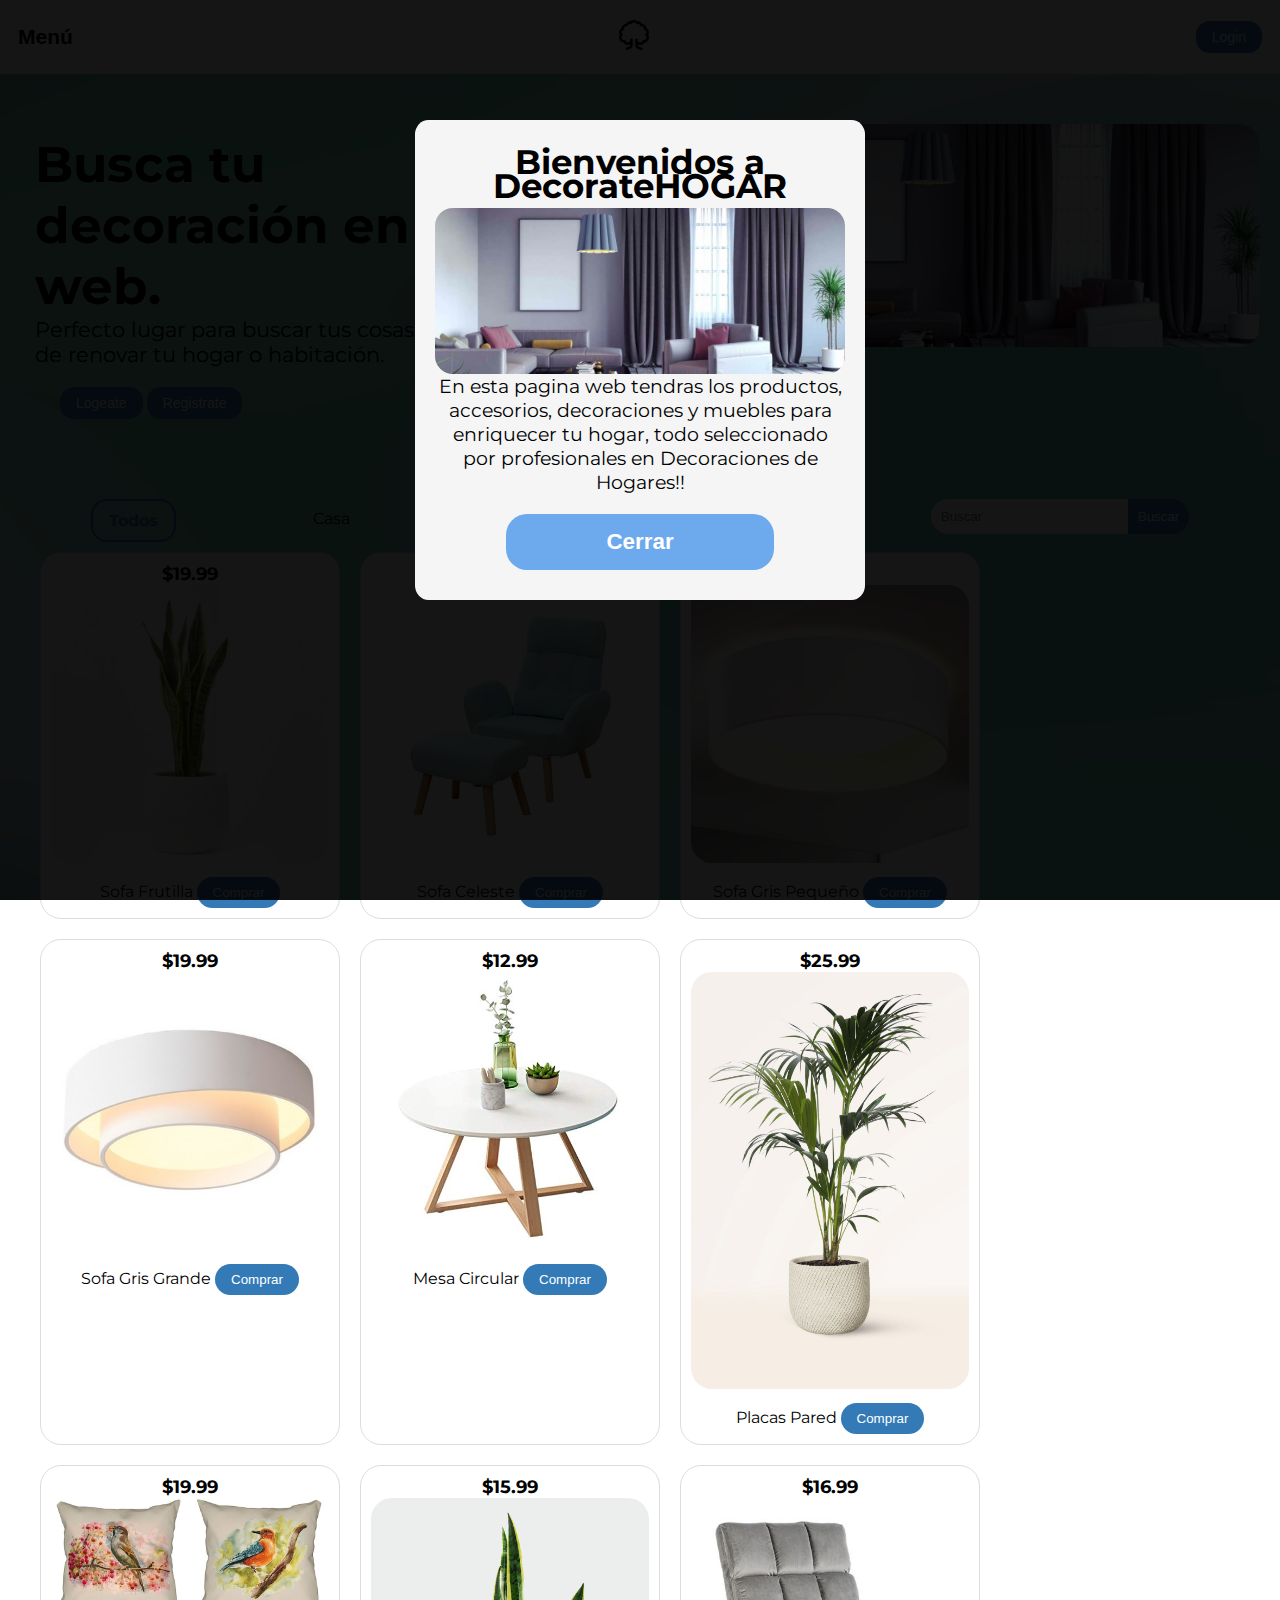
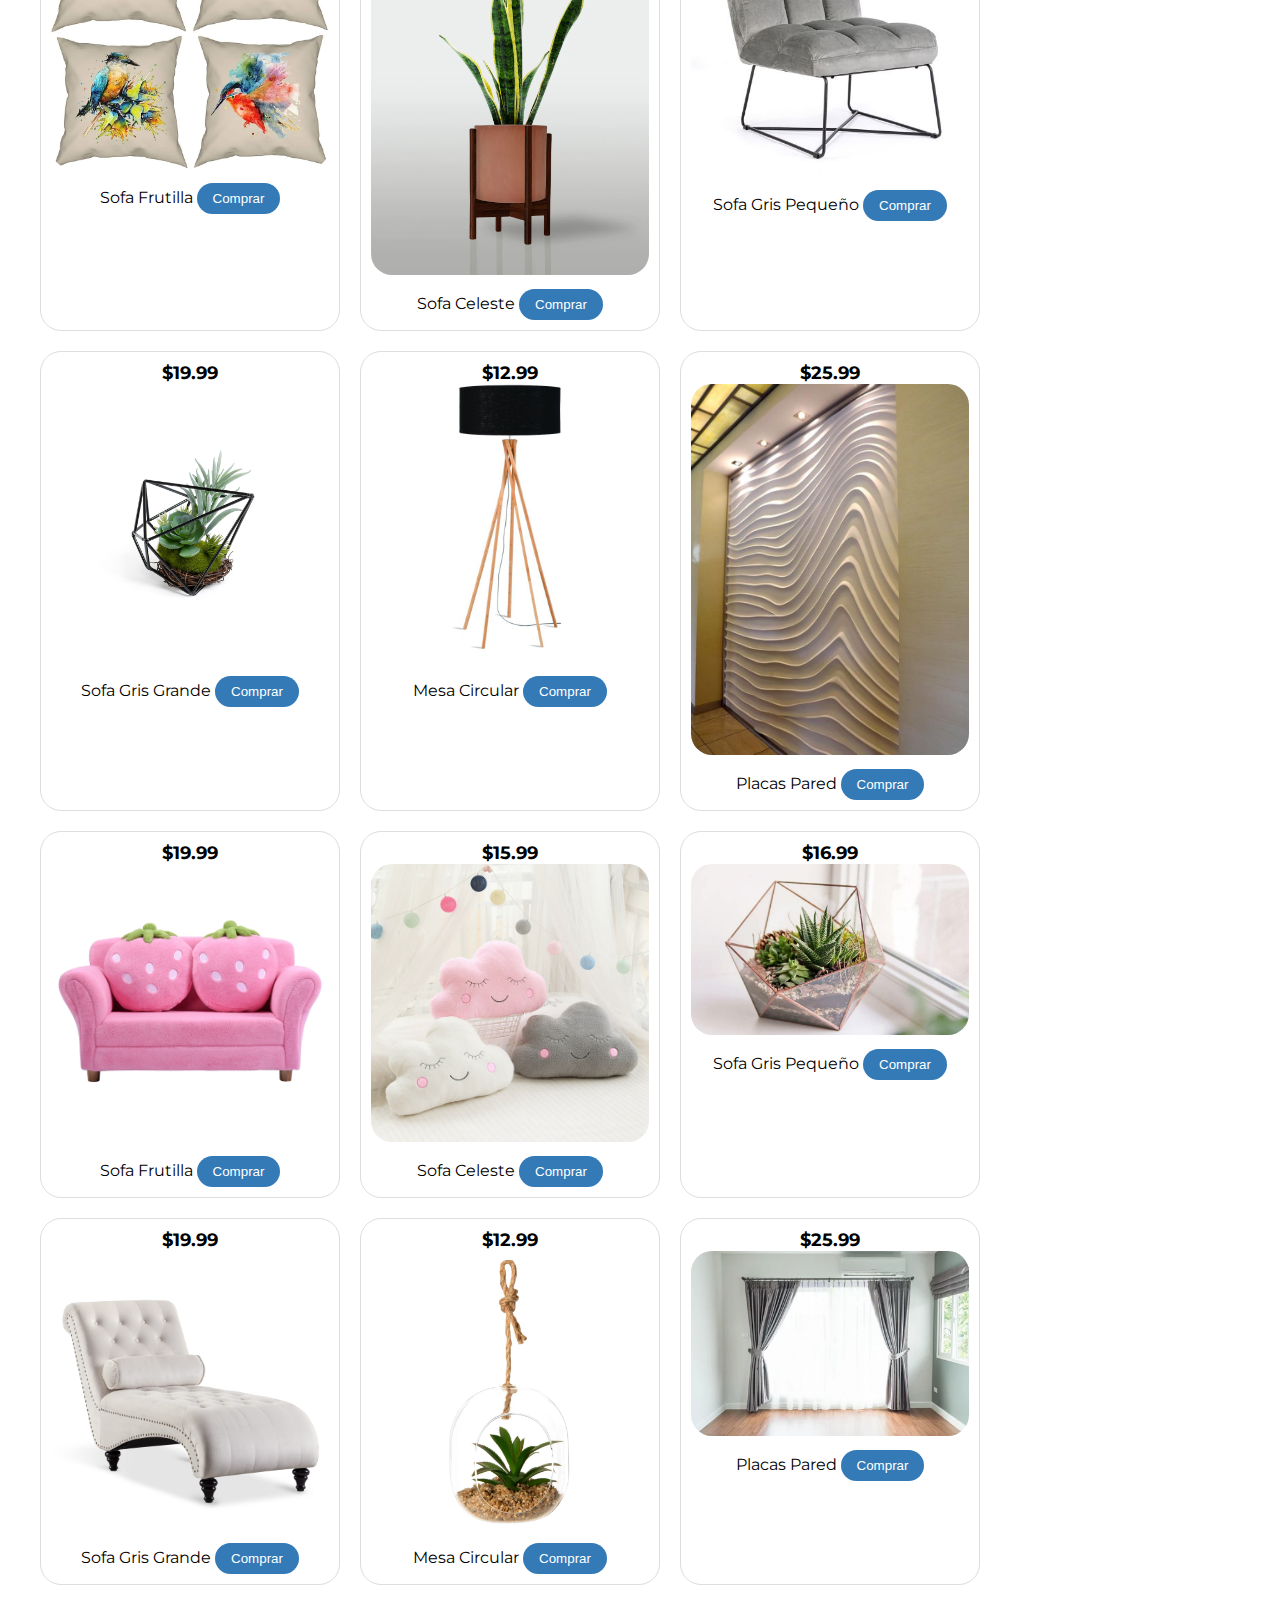
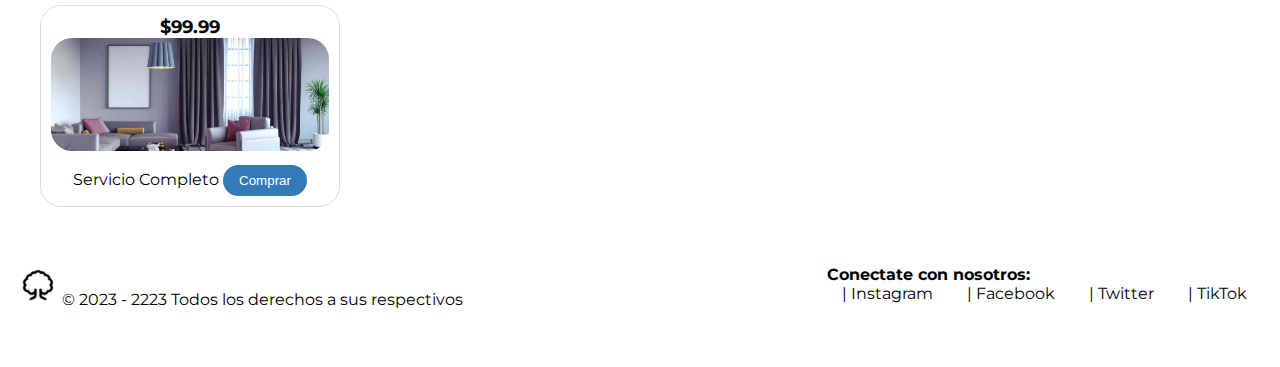
<file: index.html>
<!DOCTYPE html>
<html lang="es"> 
<head>
    <meta charset="UTF-8">
    <meta http-equiv="X-UA-Compatible" content="IE=edge">
    <meta name="viewport" content="width=device-width, initial-scale=1.0">
    <link rel="icon" type="image/x-icon" href="images/iconn.ico">   
    <link rel="stylesheet" href="css/stilo.css">
    <link rel="preconnect" href="https://fonts.googleapis.com"> 
    <link rel="preconnect" href="https://fonts.gstatic.com" crossorigin>
    <link href="https://fonts.googleapis.com/css2?family=Montserrat:ital,wght@0,100;0,500;1,700&display=swap" rel="stylesheet">
    <script defer src="js/script.js"></script>
    <title>Inicio Decorador</title>
    <!--! Disculpe por si no esta muy completo, mi grupo de abandonó a ultimo momento y tuve que hacerlo todo solo 😬 -->
</head>
<body>
    <header>
        <nav>
            <div class="navbar-izq">
                <div class="dropdown">
                    <button class="dropbtn">Menú</button>
                    <div class="dropdown-content">
                        <a href="#">Inicio</a>
                        <a href="pages/galeria.html">Galeria</a>
                        <a href="pages/decoraciones.html">Decoraciones</a>
                        <a href="pages/contacto.html">Contacto</a>
                    </div>
                </div>
            </div>
            <div class="navbar-center">
                <a href="#" class="logito">
                    <img src="images/icon.png" alt="Logo de mi sitio web">
                </a>
            </div>
            <div class="navbar-dere">
                <button id="login-btn" class="login-bton">Login</button>
            </div>
        </nav>
    </header>
    <main>
        <section>
            <div class="fondo-modal" id="fondo-modal">
                <div class="ventana-modal" id="ventana-modal">
                    <h1>Bienvenidos a DecorateHOGAR</h1>
                    <img src="images/fondo.jpg" alt="perfil-ventana">
                    <p class="mb-4">En esta pagina web tendras los productos, accesorios, decoraciones y muebles para enriquecer tu hogar, todo seleccionado por profesionales en Decoraciones de Hogares!!</p>
                    <div>
                        <button class="boton" id="cerrar-aviso">Cerrar</button>
                    </div>
                </div>
            </div>
        </section>
        <section>
            <div id="login-modal" class="modal">
                <div class="modal-content">
                    <span id="close-btn" class="close">x</span>
                    <h2>Iniciar sesión</h2>
                    <input type="text" placeholder="Usuario">
                    <input type="password" placeholder="Contraseña">
                    <button id="login-submit">Iniciar sesión</button>
                    <p>¿No tienes una cuenta? <a href="#" id="register-link">Regístrate</a></p>
                </div>
            </div>
            <div id="register-modal" class="modal">
                <div class="modal-content">
                    <span id="close-register" class="close">x</span>
                    <h2>Registro</h2>
                    <input type="text" placeholder="Nombre">
                    <input type="email" placeholder="Correo electrónico">
                    <input type="password" placeholder="Contraseña">
                    <button id="register-submit">Registrarse</button>
                    <p>¿Ya tienes una cuenta? <a href="#" id="login-link">Iniciar sesión</a></p>
                </div>
            </div>
        </section>  
        <section>
            <div class="principio">
                <div class="text-princip">
                    <h1>Busca tu decoración en esta web.</h1>
                    <p>Perfecto lugar para buscar tus cosas al momento de renovar tu hogar o habitación.</p>
                    <div>
                        <button id="login-btonDos" class="login-bton">Logeate</button>
                        <button id="register-bton" class="login-bton">Registrate</button>
                    </div>
                </div>
                <div class="image-princip">
                    <img src="images/fondo.jpg" alt="Cuarto moderno con colores pasteles">
                </div>
            </div>
        </section>
        <section class="compra">
            <div class="tabs">
                <input type="radio" class="tabsRadio" name="decoraciones" id="tab1" checked>
                <label for="tab1" class="tabsLabel">Todos</label>
                <div class="tabsContainr">
                    <div class="tabsContent">
                    <div class="card">
                        <span class="product-price">$19.99</span>
                        <img src="images/jardin1.jpg" alt="Imagen del producto">
                        <div class="card-info">
                            <span class="product-name">Sofa Frutilla</span>
                            <button class="compr-button">Comprar</button>
                        </div>
                    </div>
                    <div class="card">
                        <span class="product-price">$15.99</span>
                        <img src="images/casa2.jpg" alt="Imagen del producto">
                        <div class="card-info">
                            <span class="product-name">Sofa Celeste</span>
                            <button class="compr-button">Comprar</button>
                        </div>
                    </div>
                    <div class="card">
                        <span class="product-price">$16.99</span>
                        <img src="images/habita3.jpg" alt="Imagen del producto">
                        <div class="card-info">
                            <span class="product-name">Sofa Gris Pequeño</span>
                            <button class="compr-button">Comprar</button>
                        </div>
                    </div>
                    <div class="card">
                        <span class="product-price">$19.99</span>
                        <img src="images/habita4.jpg" alt="Imagen del producto">
                        <div class="card-info">
                            <span class="product-name">Sofa Gris Grande</span>
                            <button class="compr-button">Comprar</button>
                        </div>
                    </div>
                    <div class="card">
                        <span class="product-price">$12.99</span>
                        <img src="images/casa5.jpg" alt="Imagen del producto">
                        <div class="card-info">
                            <span class="product-name">Mesa Circular</span>
                            <button class="compr-button">Comprar</button>
                        </div>
                    </div>
                    <div class="card">
                        <span class="product-price">$25.99</span>
                        <img src="images/jardin6.jpg" alt="Imagen del producto">
                        <div class="card-info">
                            <span class="product-name">Placas Pared</span>
                            <button class="compr-button">Comprar</button>
                        </div>
                    </div>
                    <div class="card">
                        <span class="product-price">$19.99</span>
                        <img src="images/habita1.jpg" alt="Imagen del producto">
                        <div class="card-info">
                            <span class="product-name">Sofa Frutilla</span>
                            <button class="compr-button">Comprar</button>
                        </div>
                    </div>
                    <div class="card">
                        <span class="product-price">$15.99</span>
                        <img src="images/jardin2.jpg" alt="Imagen del producto">
                        <div class="card-info">
                            <span class="product-name">Sofa Celeste</span>
                            <button class="compr-button">Comprar</button>
                        </div>
                    </div>
                    <div class="card">
                        <span class="product-price">$16.99</span>
                        <img src="images/casa3.jpg" alt="Imagen del producto">
                        <div class="card-info">
                            <span class="product-name">Sofa Gris Pequeño</span>
                            <button class="compr-button">Comprar</button>
                        </div>
                    </div>
                    <div class="card">
                        <span class="product-price">$19.99</span>
                        <img src="images/jardin4.jpg" alt="Imagen del producto">
                        <div class="card-info">
                            <span class="product-name">Sofa Gris Grande</span>
                            <button class="compr-button">Comprar</button>
                        </div>
                    </div>
                    <div class="card">
                        <span class="product-price">$12.99</span>
                        <img src="images/habita5.jpg" alt="Imagen del producto">
                        <div class="card-info">
                            <span class="product-name">Mesa Circular</span>
                            <button class="compr-button">Comprar</button>
                        </div>
                    </div>
                    <div class="card">
                        <span class="product-price">$25.99</span>
                        <img src="images/casa6.jpg" alt="Imagen del producto">
                        <div class="card-info">
                            <span class="product-name">Placas Pared</span>
                            <button class="compr-button">Comprar</button>
                        </div>
                    </div>
                    <div class="card">
                        <span class="product-price">$19.99</span>
                        <img src="images/casa1.jpg" alt="Imagen del producto">
                        <div class="card-info">
                            <span class="product-name">Sofa Frutilla</span>
                            <button class="compr-button">Comprar</button>
                        </div>
                    </div>
                    <div class="card">
                        <span class="product-price">$15.99</span>
                        <img src="images/habita2.jpg" alt="Imagen del producto">
                        <div class="card-info">
                            <span class="product-name">Sofa Celeste</span>
                            <button class="compr-button">Comprar</button>
                        </div>
                    </div>
                    <div class="card">
                        <span class="product-price">$16.99</span>
                        <img src="images/jardin3.jpg" alt="Imagen del producto">
                        <div class="card-info">
                            <span class="product-name">Sofa Gris Pequeño</span>
                            <button class="compr-button">Comprar</button>
                        </div>
                    </div>
                    <div class="card">
                        <span class="product-price">$19.99</span>
                        <img src="images/casa4.jpg" alt="Imagen del producto">
                        <div class="card-info">
                            <span class="product-name">Sofa Gris Grande</span>
                            <button class="compr-button">Comprar</button>
                        </div>
                    </div>
                    <div class="card">
                        <span class="product-price">$12.99</span>
                        <img src="images/jardin5.jpg" alt="Imagen del producto">
                        <div class="card-info">
                            <span class="product-name">Mesa Circular</span>
                            <button class="compr-button">Comprar</button>
                        </div>
                    </div>
                    <div class="card">
                        <span class="product-price">$25.99</span>
                        <img src="images/habita6.jpg" alt="Imagen del producto">
                        <div class="card-info">
                            <span class="product-name">Placas Pared</span>
                            <button class="compr-button">Comprar</button>
                        </div>
                    </div>
                    <div class="card">
                        <span class="product-price">$99.99</span>
                        <img src="images/fondo.jpg" alt="Imagen del producto">
                        <div class="card-info">
                            <span class="product-name">Servicio Completo</span>
                            <button class="compr-button">Comprar</button>
                        </div>
                    </div>
                    
                    </div>
                </div>
                <input type="radio" class="tabsRadio" name="decoraciones" id="tab2">
                <label for="tab2" class="tabsLabel">Casa</label>
                <div class="tabsContainr">
                    <div class="tabsContent">
                    <div class="card">
                        <span class="product-price">$19.99</span>
                        <img src="images/casa1.jpg" alt="Imagen del producto">
                        <div class="card-info">
                            <span class="product-name">Sofa Frutilla</span>
                            <button class="compr-button">Comprar</button>
                        </div>
                    </div>
                    <div class="card">
                        <span class="product-price">$15.99</span>
                        <img src="images/casa2.jpg" alt="Imagen del producto">
                        <div class="card-info">
                            <span class="product-name">Sofa Celeste</span>
                            <button class="compr-button">Comprar</button>
                        </div>
                    </div>
                    <div class="card">
                        <span class="product-price">$16.99</span>
                        <img src="images/casa3.jpg" alt="Imagen del producto">
                        <div class="card-info">
                            <span class="product-name">Sofa Gris Pequeño</span>
                            <button class="compr-button">Comprar</button>
                        </div>
                    </div>
                    <div class="card">
                        <span class="product-price">$19.99</span>
                        <img src="images/casa4.jpg" alt="Imagen del producto">
                        <div class="card-info">
                            <span class="product-name">Sofa Gris Grande</span>
                            <button class="compr-button">Comprar</button>
                        </div>
                    </div>
                    <div class="card">
                        <span class="product-price">$12.99</span>
                        <img src="images/casa5.jpg" alt="Imagen del producto">
                        <div class="card-info">
                            <span class="product-name">Mesa Circular</span>
                            <button class="compr-button">Comprar</button>
                        </div>
                    </div>
                    <div class="card">
                        <span class="product-price">$25.99</span>
                        <img src="images/casa6.jpg" alt="Imagen del producto">
                        <div class="card-info">
                            <span class="product-name">Placas Pared</span>
                            <button class="compr-button">Comprar</button>
                        </div>
                    </div>
                    </div>
                </div>
                <input type="radio" class="tabsRadio" name="decoraciones" id="tab3">
                <label for="tab3" class="tabsLabel">Jardín</label>
                <div class="tabsContainr">
                    <div class="tabsContent">
                    <div class="card">
                        <span class="product-price">$11.99</span>
                        <img src="images/jardin1.jpg" alt="Imagen del producto">
                        <div class="card-info">
                            <span class="product-name">Maseta Blanca</span>
                            <button class="compr-button">Comprar</button>
                        </div>
                    </div>
                    <div class="card">
                        <span class="product-price">$13.99</span>
                        <img src="images/jardin2.jpg" alt="Imagen del producto">
                        <div class="card-info">
                            <span class="product-name">Maseta Grande</span>
                            <button class="compr-button">Comprar</button>
                        </div>
                    </div>
                    <div class="card">
                        <span class="product-price">$10.99</span>
                        <img src="images/jardin3.jpg" alt="Imagen del producto">
                        <div class="card-info">
                            <span class="product-name">Maseta pentagono</span>
                            <button class="compr-button">Comprar</button>
                        </div>
                    </div>
                    <div class="card">
                        <span class="product-price">$9.99</span>
                        <img src="images/jardin4.jpg" alt="Imagen del producto">
                        <div class="card-info">
                            <span class="product-name">Maseta Tringular</span>
                            <button class="compr-button">Comprar</button>
                        </div>
                    </div>
                    <div class="card">
                        <span class="product-price">$12.99</span>
                        <img src="images/jardin5.jpg" alt="Imagen del producto">
                        <div class="card-info">
                            <span class="product-name">Maseta Colgante</span>
                            <button class="compr-button">Comprar</button>
                        </div>
                    </div>
                    <div class="card">
                        <span class="product-price">$13.99</span>
                        <img src="images/jardin6.jpg" alt="Imagen del producto">
                        <div class="card-info">
                            <span class="product-name">Maseta Blanca Grande</span>
                            <button class="compr-button">Comprar</button>
                        </div>
                    </div>
                    </div>
                </div>
                <input type="radio" class="tabsRadio" name="decoraciones" id="tab4">
                <label for="tab4" class="tabsLabel">Habitacion</label>
                <div class="tabsContainr">
                    <div class="tabsContent">
                    <div class="card">
                        <span class="product-price">$18.99</span>
                        <img src="images/habita1.jpg" alt="Imagen del producto">
                        <div class="card-info">
                            <span class="product-name">4X Cojines aves</span>
                            <button class="compr-button">Comprar</button>
                        </div>
                    </div>
                    <div class="card">
                        <span class="product-price">$7.99</span>
                        <img src="images/habita2.jpg" alt="Imagen del producto">
                        <div class="card-info">
                            <span class="product-name">Almohadas Nubes</span>
                            <button class="compr-button">Comprar</button>
                        </div>
                    </div>
                    <div class="card">
                        <span class="product-price">$8.99</span>
                        <img src="images/habita3.jpg" alt="Imagen del producto">
                        <div class="card-info">
                            <span class="product-name">Pantalla Blanca Simple</span>
                            <button class="compr-button">Comprar</button>
                        </div>
                    </div>
                    <div class="card">
                        <span class="product-price">$9.99</span>
                        <img src="images/habita4.jpg" alt="Imagen del producto">
                        <div class="card-info">
                            <span class="product-name">Pantalla Banca Doble</span>
                            <button class="compr-button">Comprar</button>
                        </div>
                    </div>
                    <div class="card">
                        <span class="product-price">$10.99</span>
                        <img src="images/habita5.jpg" alt="Imagen del producto">
                        <div class="card-info">
                            <span class="product-name">Lampara Negra</span>
                            <button class="compr-button">Comprar</button>
                        </div>
                    </div>
                    <div class="card">
                        <span class="product-price">$15.99</span>
                        <img src="images/habita6.jpg" alt="Imagen del producto">
                        <div class="card-info">
                            <span class="product-name">Cortina Gris</span>
                            <button class="compr-button">Comprar</button>
                        </div>
                    </div>
                </div>
                </div>
            <div>
                <form id="buscar-form">
                    <input type="text" id="buscar-input" placeholder="Buscar">
                    <button type="submit">Buscar</button>
                </form>
            </div>
            
        </section>
    </main>
    <footer>
    <div class="futer">
        <div class="footer-logo">
            <img src="images/icon.png" alt="Logo Icono de la pagina">
            <span>© 2023 - 2223 </span>
            <span>Todos los derechos a sus respectivos</span>
        </div>
        <div class="futerSub">
                <h4>Conectate con nosotros:</h4>
                <a href="https://www.instagram.com/" target="_blank">| Instagram</a>
                <a href="https://www.facebook.com/" target="_blank">| Facebook</a>
                <a href="https://twitter.com/" target="_blank">| Twitter</a>
                <a href="https://www.tiktok.com/" target="_blank">| TikTok</a>
        </div>
    </div>
    <!-- Made for: Ignacio Mendieta  -->
    </footer>
</body>
</html>
</file>
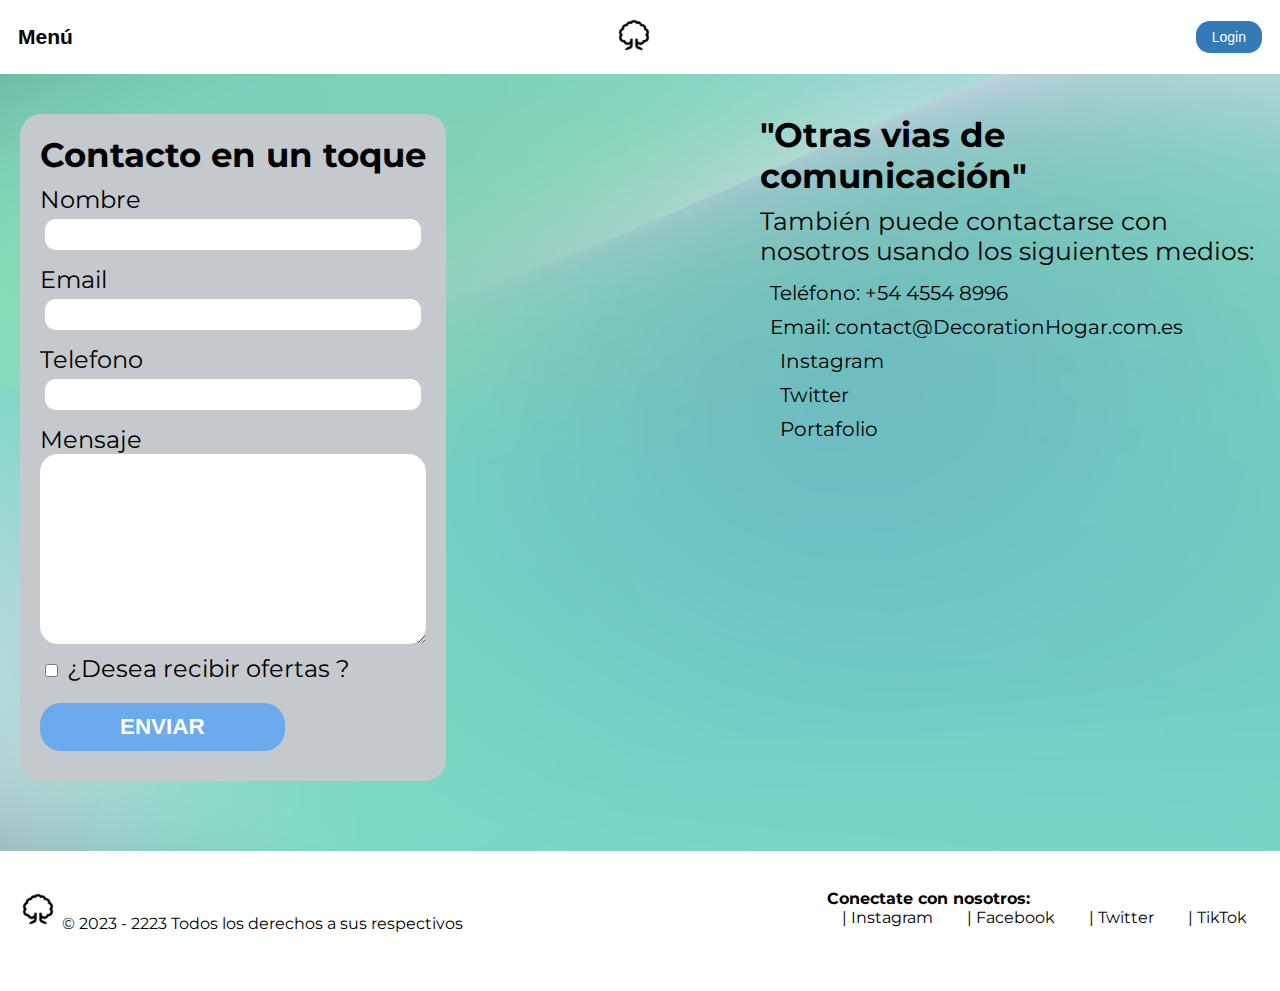
<file: pages/contacto.html>
<!DOCTYPE html>
<html lang="es"> 
<head>
    <meta charset="UTF-8">
    <meta http-equiv="X-UA-Compatible" content="IE=edge">
    <meta name="viewport" content="width=device-width, initial-scale=1.0">
    <link rel="icon" type="image/x-icon" href="../images/iconn.ico">   
    <link rel="stylesheet" href="../css/stilo.css">
    <link rel="preconnect" href="https://fonts.googleapis.com"> 
    <link rel="preconnect" href="https://fonts.gstatic.com" crossorigin>
    <link href="https://fonts.googleapis.com/css2?family=Montserrat:ital,wght@0,100;0,500;1,700&display=swap" rel="stylesheet">
    <script defer src="../js/script.js"></script>
    <title>Contactos</title>
</head>
<body>
    <header>
        <nav>
            <div class="navbar-izq">
                <div class="dropdown">
                    <button class="dropbtn">Menú</button>
                    <div class="dropdown-content">
                        <a href="../index.html">Inicio</a>
                        <a href="galeria.html">Galeria</a>
                        <a href="decoraciones.html">Decoraciones</a>
                        <a href="#">Contacto</a>
                    </div>
                </div>
            </div>
            <div class="navbar-center">
                <a href="../index.html" class="logito">
                    <img src="../images/icon.png" alt="Logo de mi sitio web">
                </a>
            </div>
            <div class="navbar-dere">
                <button id="login-btn" class="login-bton">Login</button>
            </div>
        </nav>

    </header>
    <main>
        <section class="contact-contain">
            <form class="contact-form">
            <div>
                <h2>Contacto en un toque</h2>
            </div>
                <div class="form-group">
                    <label for="nombre">Nombre</label>
                    <input type="text" name="nombre" required>
                </div>
                <div class="form-group">
                    <label for="email">Email</label>
                    <input type="email" name="email" required>
                </div>
                <div class="form-group">
                    <label for="tel">Telefono</label>
                    <input type="tel" name="tel" required >
                </div>
                <div class="form-group">
                    <label for="mensaje">Mensaje</label>
                    <textarea name="mensaje"></textarea>
                </div>
                <div class="checkbox">
                    <input type="checkbox" id="checkbox">
                    <label for="checkbox">¿Desea recibir ofertas ?</label>
                </div>
                
                <button type="submit" id="btnEnviar" name="btnEnviar" value="enviar"
						class="bton-env"> ENVIAR </button>
                
            </form>
            <div class="datitos">
                <h2>"Otras vias de comunicación"</h2>
                <p>También puede contactarse con nosotros usando los siguientes medios:</p>
                <ul>
                    <li>Teléfono: +54  4554 8996</li>
                    <li>Email: contact@DecorationHogar.com.es</li>
                    <li><a href="#">Instagram</a></li>
                    <li><a href="#">Twitter</a></li>
                    <li><a href="#">Portafolio</a></li>
                </ul>
            </div>
        </section>
    </main>
    <footer>
        <div class="futer">
            <div class="footer-logo">
                <img src="../images/icon.png" alt="Logo Icono de la pagina">
                <span>© 2023 - 2223 </span>
                <span>Todos los derechos a sus respectivos</span>
            </div>
            <div class="futerSub">
                    <h4>Conectate con nosotros:</h4>
                    <a href="https://www.instagram.com/" target="_blank">| Instagram</a>
                    <a href="https://www.facebook.com/" target="_blank">| Facebook</a>
                    <a href="https://twitter.com/" target="_blank">| Twitter</a>
                    <a href="https://www.tiktok.com/" target="_blank">| TikTok</a>
            </div>
        </div>
        <!-- Made for: Ignacio Mendieta  -->
    </footer>
</body>
</html>
</file>
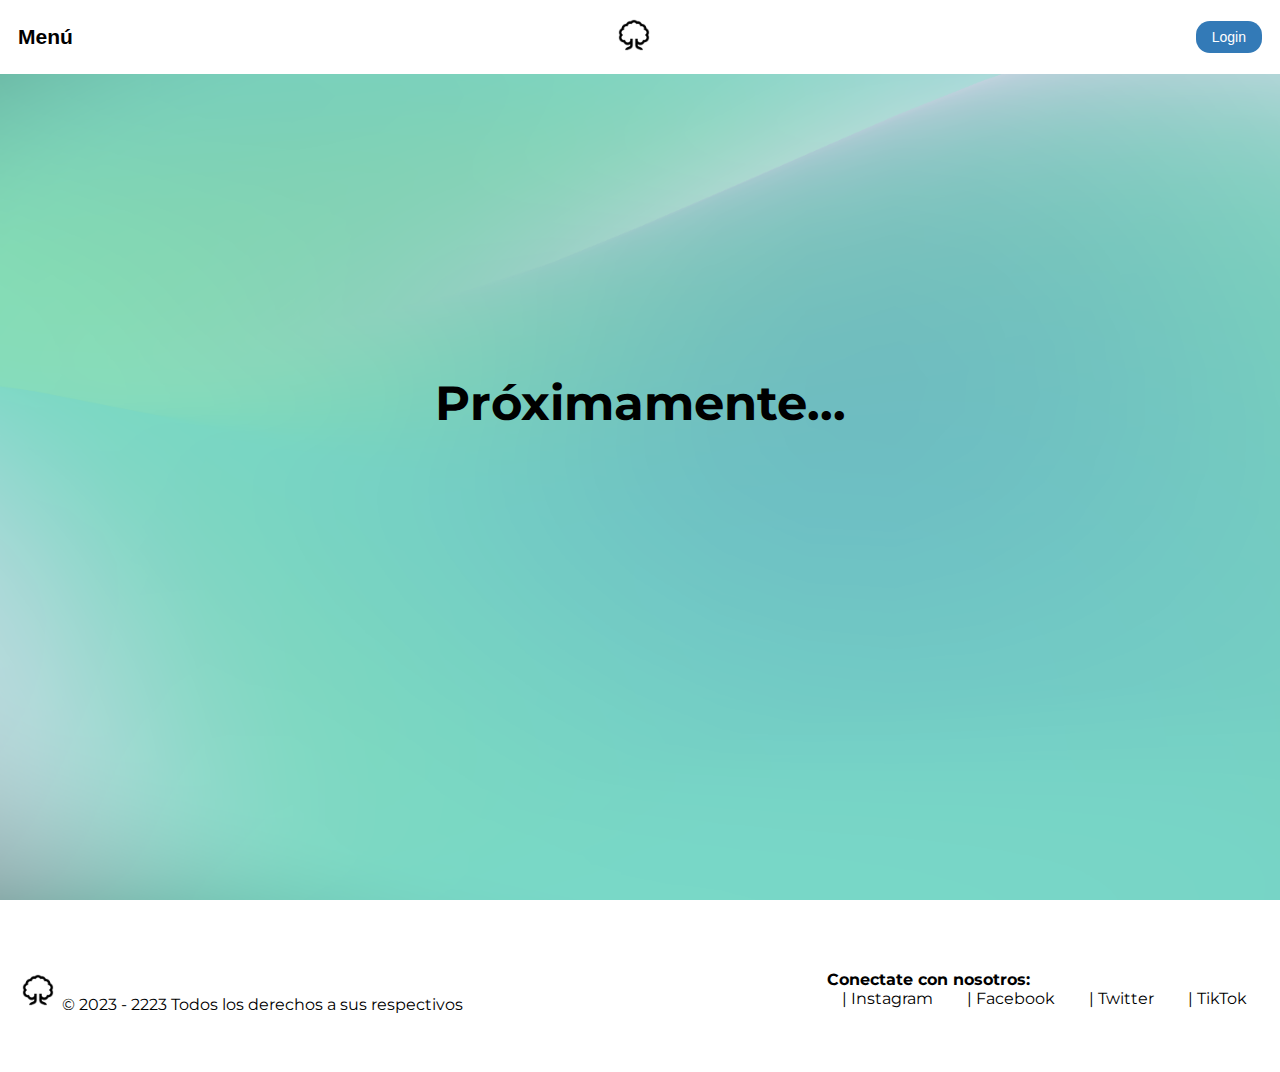
<file: pages/decoraciones.html>
<!DOCTYPE html>
<html lang="es"> 
<head>
    <meta charset="UTF-8">
    <meta http-equiv="X-UA-Compatible" content="IE=edge">
    <meta name="viewport" content="width=device-width, initial-scale=1.0">
    <link rel="icon" type="image/x-icon" href="../images/iconn.ico">   
    <link rel="stylesheet" href="../css/stilo.css">
    <link rel="preconnect" href="https://fonts.googleapis.com"> 
    <link rel="preconnect" href="https://fonts.gstatic.com" crossorigin>
    <link href="https://fonts.googleapis.com/css2?family=Montserrat:ital,wght@0,100;0,500;1,700&display=swap" rel="stylesheet">
    <script src="../js/script.js"></script>
    <title>Decoraciones</title>
</head>
<body>
    <header>
        <nav>
            <div class="navbar-izq">
                <div class="dropdown">
                    <button class="dropbtn">Menú</button>
                    <div class="dropdown-content">
                        <a href="../index.html">Inicio</a>
                        <a href="galeria.html">Galeria</a>
                        <a href="#">Decoraciones</a>
                        <a href="contacto.html">Contacto</a>
                    </div>
                </div>
            </div>
            <div class="navbar-center">
                <a href="../index.html" class="logito">
                    <img src="../images/icon.png" alt="Logo de mi sitio web">
                </a>
            </div>
            <div class="navbar-dere">
                <button class="login-bton">Login</button>
            </div>
        </nav>

    </header>
    <main>
        <h1 class="proximamente">Próximamente...</h1>
    </main>
    <footer>
        <div class="futer">
            <div class="footer-logo">
                <img src="../images/icon.png" alt="Logo Icono de la pagina">
                <span>© 2023 - 2223 </span>
                <span>Todos los derechos a sus respectivos</span>
            </div>
            <div class="futerSub">
                    <h4>Conectate con nosotros:</h4>
                    <a href="https://www.instagram.com/" target="_blank">| Instagram</a>
                    <a href="https://www.facebook.com/" target="_blank">| Facebook</a>
                    <a href="https://twitter.com/" target="_blank">| Twitter</a>
                    <a href="https://www.tiktok.com/" target="_blank">| TikTok</a>
            </div>
        </div>
        <!-- Made for: Ignacio Mendieta  -->
    </footer>
</body>
</html>
</file>
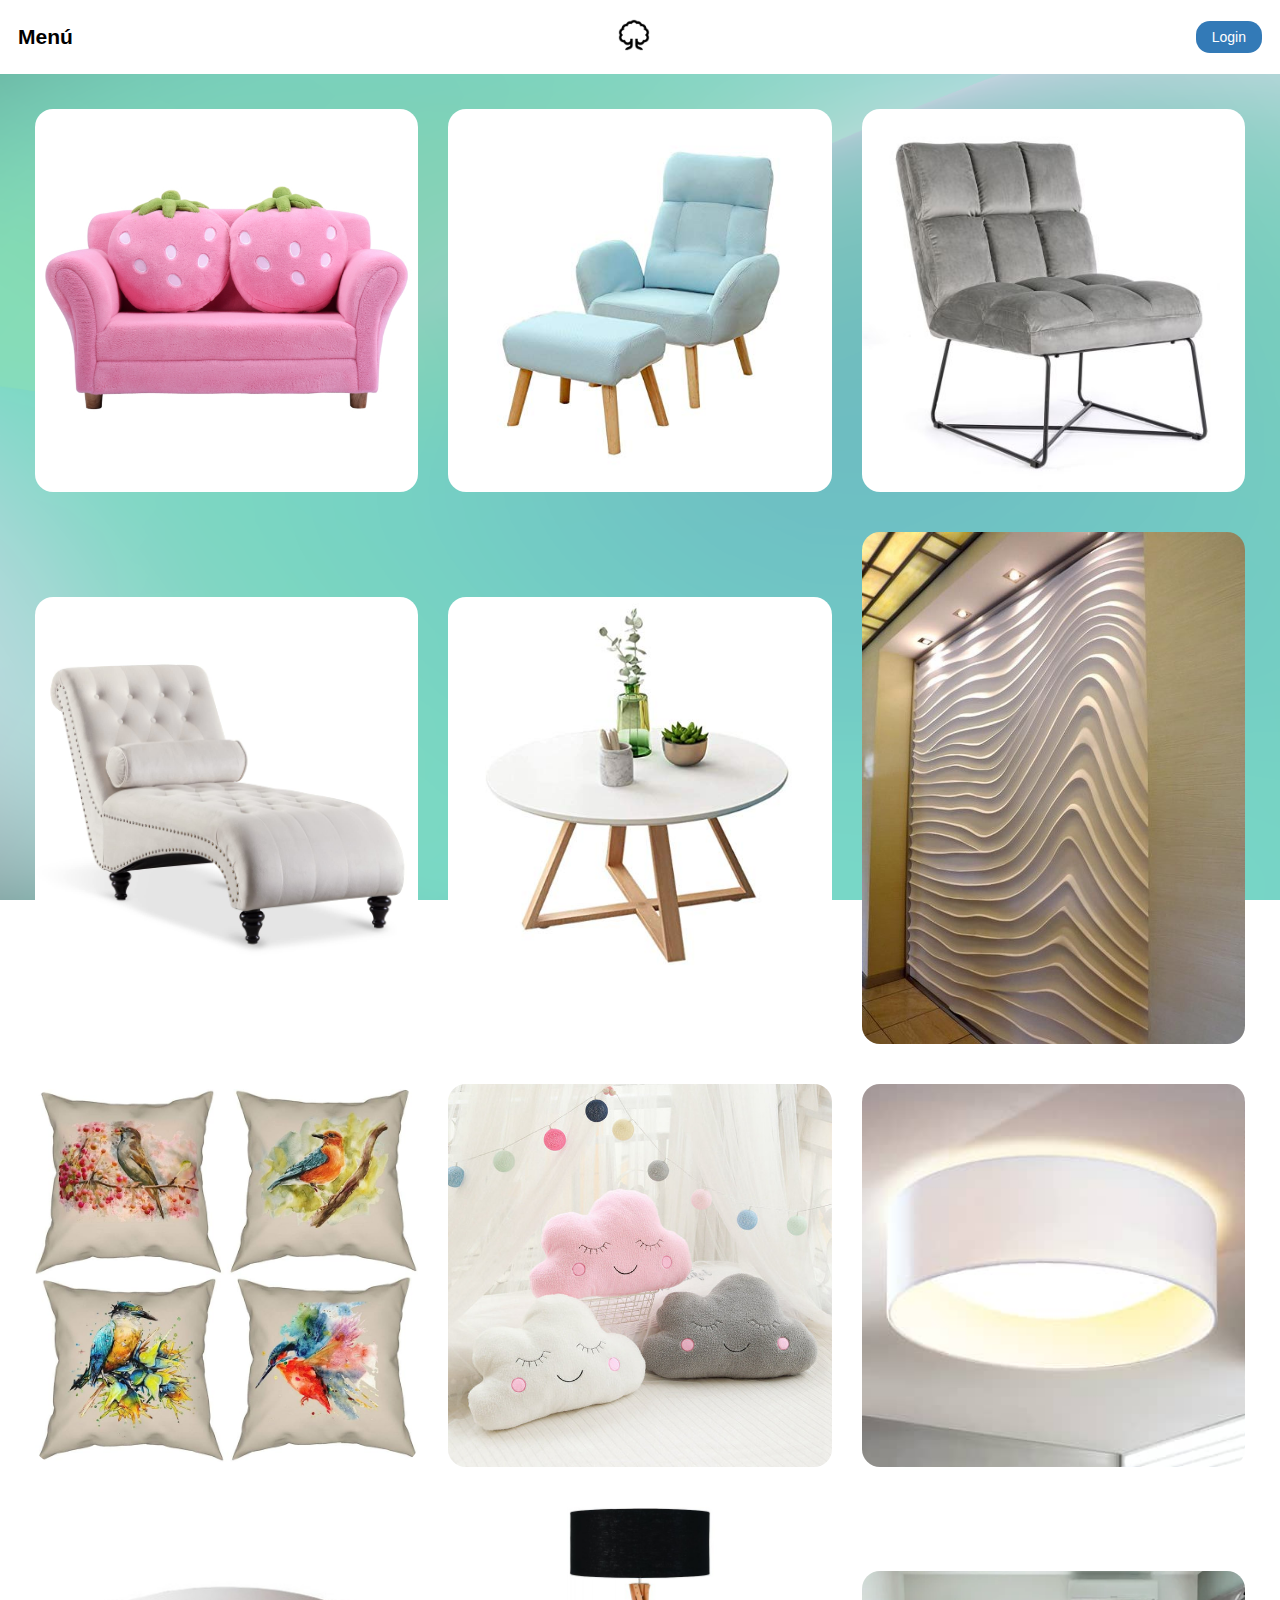
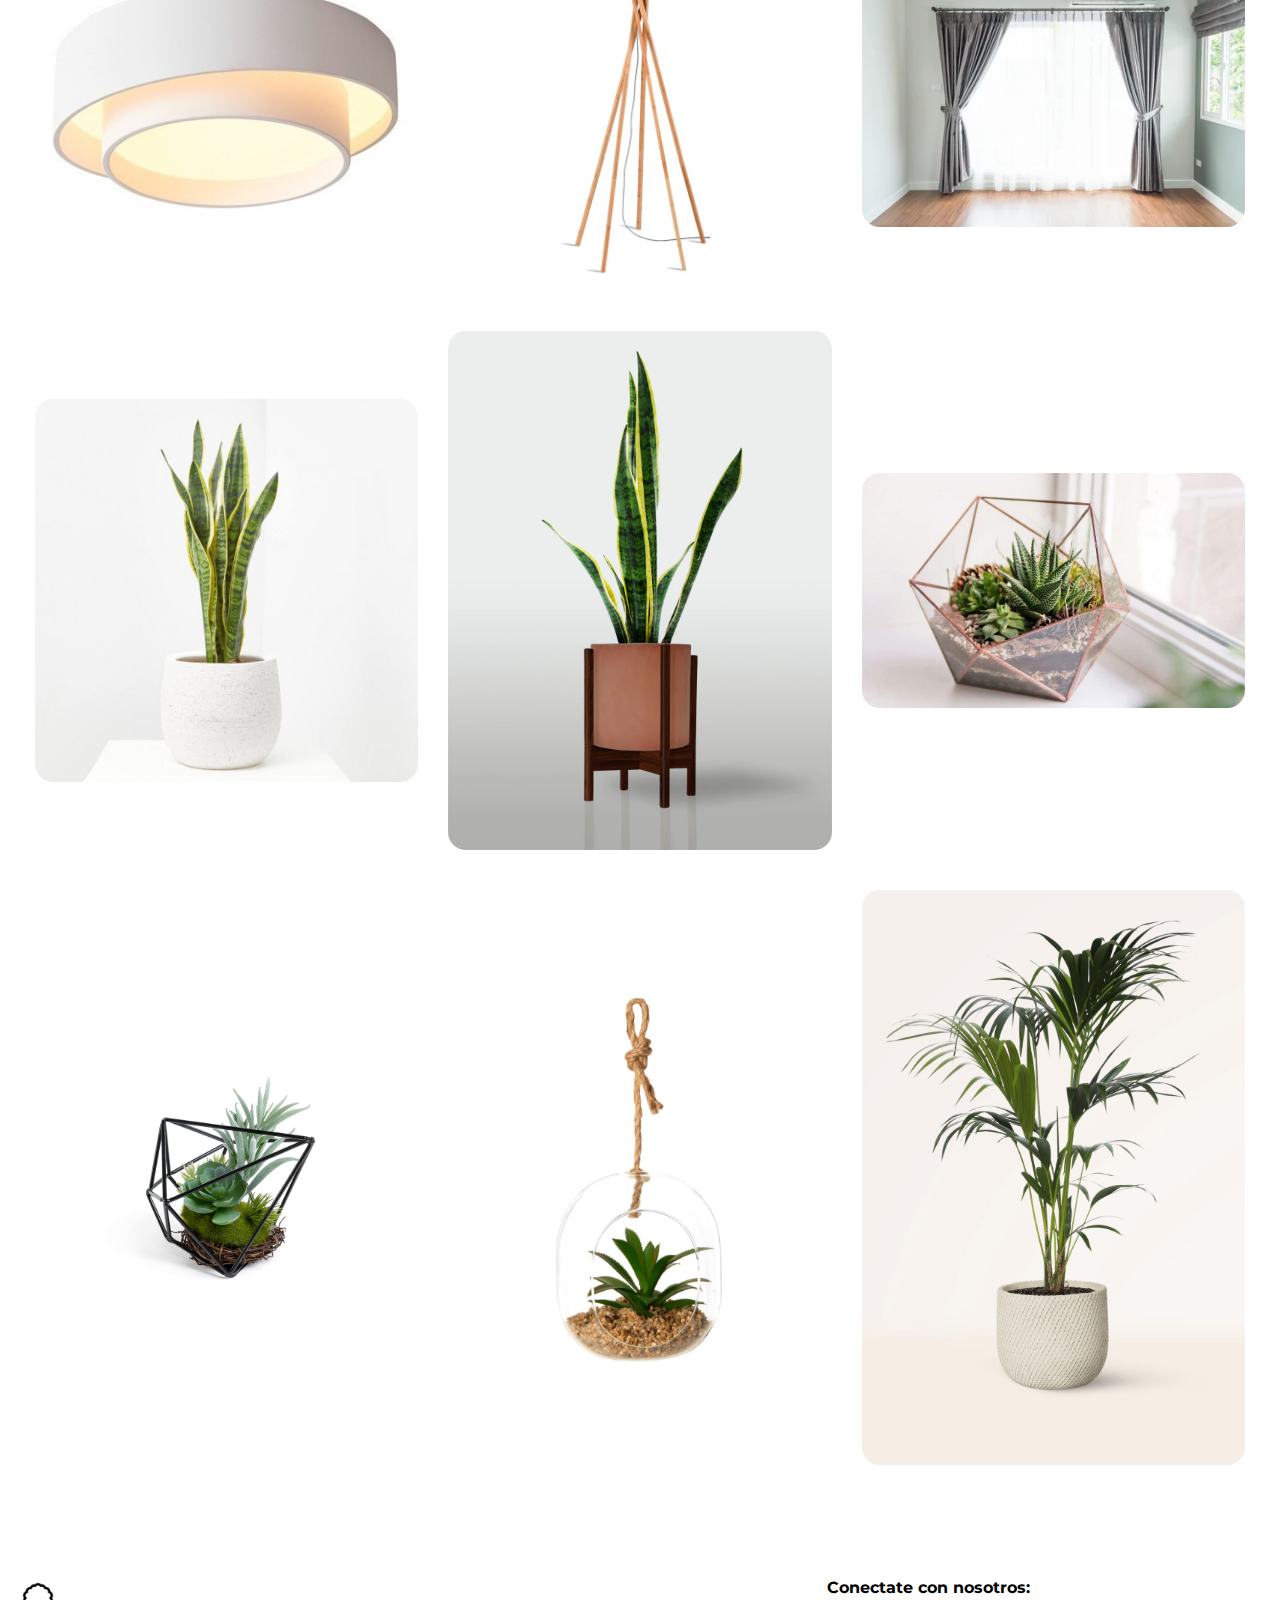
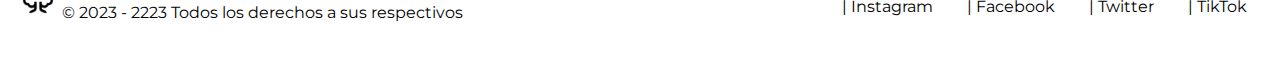
<file: pages/galeria.html>
<!DOCTYPE html>
<html lang="es"> 
<head>
    <meta charset="UTF-8">
    <meta http-equiv="X-UA-Compatible" content="IE=edge">
    <meta name="viewport" content="width=device-width, initial-scale=1.0">
    <link rel="icon" type="image/x-icon" href="../images/iconn.ico">   
    <link rel="stylesheet" href="../css/stilo.css">
    <link rel="preconnect" href="https://fonts.googleapis.com"> 
    <link rel="preconnect" href="https://fonts.gstatic.com" crossorigin>
    <link href="https://fonts.googleapis.com/css2?family=Montserrat:ital,wght@0,100;0,500;1,700&display=swap" rel="stylesheet">
    <script src="../js/script.js"></script>
    <title>Galeria</title>
</head>
<body>
    <header>
        <nav>
            <div class="navbar-izq">
                <div class="dropdown">
                    <button class="dropbtn">Menú</button>
                    <div class="dropdown-content">
                        <a href="../index.html">Inicio</a>
                        <a href="#">Galeria</a>
                        <a href="decoraciones.html">Decoraciones</a>
                        <a href="contacto.html">Contacto</a>
                    </div>
                </div>
            </div>
            <div class="navbar-center">
                <a href="../index.html" class="logito">
                    <img src="../images/icon.png" alt="Logo de mi sitio web">
                </a>
            </div>
            <div class="navbar-dere">
                <button class="login-bton">Login</button>
            </div>
        </nav>

    </header>
    <main>
        <section>
            <div class="galerita">
                <div class="galerita-row">
                    <div class="galerita-item">
                        <img src="../images/casa1.jpg" alt="Imagen 1">
                    </div>
                    <div class="galerita-item">
                        <img src="../images/casa2.jpg" alt="Imagen 2">
                    </div>
                    <div class="galerita-item">
                        <img src="../images/casa3.jpg" alt="Imagen 3">
                    </div>
                </div>
                <div class="galerita-row">
                    <div class="galerita-item">
                        <img src="../images/casa4.jpg" alt="Imagen 4">
                    </div>
                    <div class="galerita-item">
                        <img src="../images/casa5.jpg" alt="Imagen 5">
                    </div>
                    <div class="galerita-item">
                        <img src="../images/casa6.jpg" alt="Imagen 6">
                    </div>
                </div>

                <div class="galerita-row">
                    <div class="galerita-item">
                        <img src="../images/habita1.jpg" alt="Imagen 7">
                    </div>
                    <div class="galerita-item">
                        <img src="../images/habita2.jpg" alt="Imagen 8">
                    </div>
                    <div class="galerita-item">
                        <img src="../images/habita3.jpg" alt="Imagen 9">
                    </div>
                </div>
                <div class="galerita-row">
                    <div class="galerita-item">
                        <img src="../images/habita4.jpg" alt="Imagen 10">
                    </div>
                    <div class="galerita-item">
                        <img src="../images/habita5.jpg" alt="Imagen 11">
                    </div>
                    <div class="galerita-item">
                        <img src="../images/habita6.jpg" alt="Imagen 12">
                    </div>
                </div>

                <div class="galerita-row">
                    <div class="galerita-item">
                        <img src="../images/jardin1.jpg" alt="Imagen 13">
                    </div>
                    <div class="galerita-item">
                        <img src="../images/jardin2.jpg" alt="Imagen 14">
                    </div>
                    <div class="galerita-item">
                        <img src="../images/jardin3.jpg" alt="Imagen 15">
                    </div>
                </div>
                <div class="galerita-row">
                    <div class="galerita-item">
                        <img src="../images/jardin4.jpg" alt="Imagen 16">
                    </div>
                    <div class="galerita-item">
                        <img src="../images/jardin5.jpg" alt="Imagen 17">
                    </div>
                    <div class="galerita-item">
                        <img src="../images/jardin6.jpg" alt="Imagen 18">
                    </div>
                </div>
            </div>
        </section>

    </main>
    <footer>
        <div class="futer">
            <div class="footer-logo">
                <img src="../images/icon.png" alt="Logo Icono de la pagina">
                <span>© 2023 - 2223 </span>
                <span>Todos los derechos a sus respectivos</span>
            </div>
            <div class="futerSub">
                    <h4>Conectate con nosotros:</h4>
                    <a href="https://www.instagram.com/" target="_blank">| Instagram</a>
                    <a href="https://www.facebook.com/" target="_blank">| Facebook</a>
                    <a href="https://twitter.com/" target="_blank">| Twitter</a>
                    <a href="https://www.tiktok.com/" target="_blank">| TikTok</a>
            </div>
        </div>
        <!-- Made for: Ignacio Mendieta  -->
    </footer>
</body>
</html>
</file>
<file: css/stilo.css>
/* Reset de css de los navegadores para evitar futuros problemas con los padding y margin */

*{
    padding: 0;
    margin:0;
    box-sizing: border-box
}

@import url('https://fonts.googleapis.com/css2?family=Montserrat:ital,wght@0,100;0,500;1,700&display=swap');

body {
    font-family: 'Montserrat', sans-serif;
    background-image: url("../images/fondito.png");
    background-repeat: no-repeat;
    background-size: cover;
    background-attachment: fixed;
}  


/* Navegador de la pag */

nav {
    background-color: white;
    color: #fff;
    display: flex;
    justify-content: space-between;
    padding: 15px 18px;
}

.navbar-izq, .navbar-dere {
    display: flex;
    align-items: center;
}

.dropdown {
    position: relative;
    display: inline-block;
}

.dropbtn {
    background-color: white;
    color: black;
    border: none;
    font-size: 21px;
    cursor: pointer;
    font-weight: bold;
}

.dropdown-content {
    display: none;
    position: absolute;
    background-color: #f9f9f9;
    min-width: 160px;
    box-shadow: 0px 8px 16px 0px rgba(0,0,0,0.2);
    z-index: 1;
    border-radius: 18px;
}

.dropdown-content a {
    color: #333;
    padding: 11px 15px;
    text-decoration: none;
    display: block;
    text-decoration: none;
    font-size: 16px;
    padding: 10px;
    font-weight: bold;
}

.dropdown-content a:hover {
    background-color: #ddd;
    color: black;
    border-radius: 18px;
}

.dropdown:hover .dropdown-content {
    display: block;
}

.logito img, .footer-logo img {
    height: 40px;
}

/* boton login nav */
.navbar-dere .login-bton, .login-bton {
    background-color: #337ab7;
    color: #fff;
    border: none;
    padding: 8px 16px;
    font-size: 14px;
    cursor: pointer;
    border-radius: 14px;
}

.navbar-dere .login-bton:hover, .login-bton:hover {
    background-color: #23527c;
}

/* Modal de inicio */
.ventana-modal {
	margin: 20px auto;
	background: whitesmoke;
	padding: 20px;
	width: 450px;
	line-height: 150%;
	border-radius: 3%;
	z-index: 100;
	text-align: center;
	transform: scale(1);
	transition: 0.9s ease-in all;
}

.ventana-modal img {
	width: 100%;
	display: block;
	margin: auto;
	border: none;
    border-radius: 18px;
}

.ventana-modal h1 {
	color: black;
	font-size: 2.1rem;
    padding: 10px 18px;
}

.ventana-modal p {
	color: black;
	font-size: 1.2rem;
}


.ventana-modal .boton {
	background: #6DA9ED;
	border: none;
	color: white;
	text-align: center;
	padding: 15px 100px;
	margin-top: 20px;
	font-size: 1.4rem;
	font-weight: 700;
	cursor: pointer;
	border-radius: 21px;
	margin-bottom: 10px;
}

.ventana-modal .boton:hover {
	background: #539ef3;
}

.ventana-modal .activo {
	display: block;
}

.fondo-modal {
	display: none;
	background-color: rgba(0, 0, 0, 0.9176470588);
	height: 100vh;
	padding-top: 100px;
	position: fixed;
	z-index: 99;
	width: 100vw;
	height: 100vh;
	top: 0;
	left: 0;
}

.fondo-modal.activo {
	display: block;
}

/* Boton Login */
.modal {
    display: none;
    position: fixed;
    z-index: 1;
    left: 0;
    top: 0;
    width: 100%;
    height: 100%;
    overflow: auto;
    background-color: rgba(0, 0, 0, 0.5);
}

.modal-content {
    background-color: whitesmoke;
    margin: 15% auto;
    padding: 20px;
    border: 1px solid #888;
    width: 300px;
    text-align: center;
    border-radius: 15px;
}

.modal-content input {
    background: lightblue;
    border-radius: 14px;
    margin: 8px 14px;
    padding: 5px;
    border: none;
}

.modal-content button {
    background-color: #337ab7;
    border-radius: 21px;
    margin: 10px 18px;
    padding: 9px 50px;
    border: none;
    cursor: pointer;
}

.close {
    color: #aaa;
    float: right;
    font-size: 28px;
    font-weight: bold;
    cursor: pointer;
}

.close:hover, .close:focus {
    color: black;
    text-decoration: none;
    cursor: pointer;
}


/* Inicio de la pag */

.principio {
    display: flex;
    flex-wrap: wrap;
    justify-content: space-between;
    margin: 50px 20px;
}

.text-princip {
    width: 550px;
    padding: 10px 15px;
}

.text-princip div {
    padding: 20px 25px;
}

.text-princip h1 {
    font-size: 50px;
}

.text-princip p {
    font-size: 21px;
}

.image-princip img {
    width: 550px;
    border-radius: 21px;
    max-width: 100%;
    height: auto;
}


/* Pestañas para elegir los articulos */
.tabs {
    display: flex;
    flex-wrap: wrap;
    margin: 10px 30px;
    justify-content: space-around;
}

.tabsLabel {
    padding: 10px 16px;
    cursor: pointer;
}

.tabsRadio {
    display: none;
}

.tabsContainr {
    order: 1;
    width: 100%;
    font-size: 1em;
    display: none;
}

.tabsRadio:checked + .tabsLabel {
    font-weight: bold;
    color: #337ab7;
    border: 2px solid #337ab7;
    border-radius: 16px;
}

.tabsRadio:checked + .tabsLabel + .tabsContainr {
    display: initial;
} 


#buscar-form {
    display: flex;
}

#buscar-input {
    padding: 10px;
    border: none;
    border-radius: 18px 0px 0px 18px;
}

#searchbuscarinput:focus {
    outline: none;
}

#buscar-form button {
    padding: 5px 10px;
    background-color: #337ab7;
    color: #fff;
    border: none;
    border-radius: 0px 18px 18px 0px;
    cursor: pointer;
}

#buscar-form button:hover, .modal-content button:hover {
    background-color: #23527c;
}

/* Cards Diseña */

.tabsContent {
    display: flex;
    flex-wrap: wrap;
    justify-content: flex-start;
}

.card {
    width: 300px;
    border: 1px solid #ddd;
    border-radius: 21px;
    padding: 10px;
    text-align: center;
    background: white;
    margin: 10px;
}

.product-price {
    font-size: 18px;
    font-weight: bold;
    margin-bottom:10px;
}

.card img {
    width: 100%;
    height: auto;
    border-radius: 21px;
}

.card-info {
    margin-top: 10px;
}

.compr-button {
    padding: 8px 16px;
    background-color: #337ab7;
    color: #fff;
    border: none;
    border-radius: 16px;
    cursor: pointer;
}

.compr-button:hover {
    background-color: #23527c;
}


/* Footer */

.futer {
    background-color: white;
    color: #fff;
    display: flex;
    flex-wrap: wrap;
    justify-content: space-between;
    padding: 38px 18px;
}

.footer-logo {
    padding-bottom: 20px;
}

.futer h4, .futer span{
    text-decoration: none;
    color: black ;
}

.futerSub a {
    text-decoration: none;
    color: black;
    padding: 11px 15px;
}

@media (max-width: 768px) {
    .futerSub {
        display: flex;
        flex-direction: column;
    }
}

/* Form de contacto  */

.contact-contain {
    display: flex;
    flex-wrap: wrap;
    justify-content: space-between;
    margin: 40px 20px;
}

.contact-contain input {
    border-radius: 11px;
    padding: 8px 10px;
    margin: 5px;
    border: none;
}

.contact-contain textarea {
    padding: 80px 90px;
    border-radius: 18px;
    border: none;
}

.contact-contain label {
    font-size: 1.5em;
}

.contact-contain h2 {
    font-size: 2.1em;
    margin-bottom: 10px;
}

.contact-contain p {
    font-size: 25px;
    margin-bottom: 15px;
}

.contact-contain ul {
    font-size: 20px;
}

.contact-form {
    background: rgb(195, 201, 204);
    max-width: 1024px;
    padding: 20px;
    border-radius: 21px;
    margin-bottom: 30px;
}

.form-group {
    display: flex;
    flex-direction: column;
    margin-bottom: 10px;
}

.bton-env {
    background: #6DA9ED;
	border: none;
	color: white;
	text-align: center;
	padding: 11px 80px;
	margin-top: 20px;
	font-size: 1.4rem;
	font-weight: 700;
	cursor: pointer;
	border-radius: 21px;
	margin-bottom: 10px;
}

.bton-env:hover {
	background: #539ef3;
}

.datitos {
    max-width: 500px;
    overflow: hidden;
    text-overflow: ellipsis;
    white-space: normal;
}

.datitos li, .datitos a {
    margin: 10px;
    text-decoration: none;
    color:black;
}


/* Galeria */

.galerita {
    display: flex;
    flex-wrap: wrap;
    justify-content: space-between;
    margin: 35px;
}

.galerita-row {
    width: 100%;
    display: flex;
    justify-content: space-between;
    margin-bottom: 40px;
    align-items: center;
}

.galerita-item {
    width: calc(33.33% - 20px);
    position: relative;
    overflow: hidden;
    border-radius: 18px;
}

.galerita-item img {
    width: 100%;
    display: block;
    transition: all 500ms ease;
}

.galerita-item:hover img {
    transform: scale(1.1);
}

@media (max-width: 768px) {
    
    .galerita-row {
        width: 100%;
        display: flex;
        justify-content: space-between;
        margin-bottom: 40px;
        align-items: center;
        flex-direction: column;
    }

    .galerita-item {
        margin-bottom: 20px;
        width: 100%;
    }
}


/* Decoraciones */

.proximamente {
    font-size: 3rem;
    text-align: center;
    margin-top: 300px;
    margin-bottom: 500px;
}

@media (max-width: 768px) {
    .proximamente {
        font-size: 2.2rem;
        text-align: center;
        margin-top: 300px;
        margin-bottom: 500px;
    }
}
</file>
